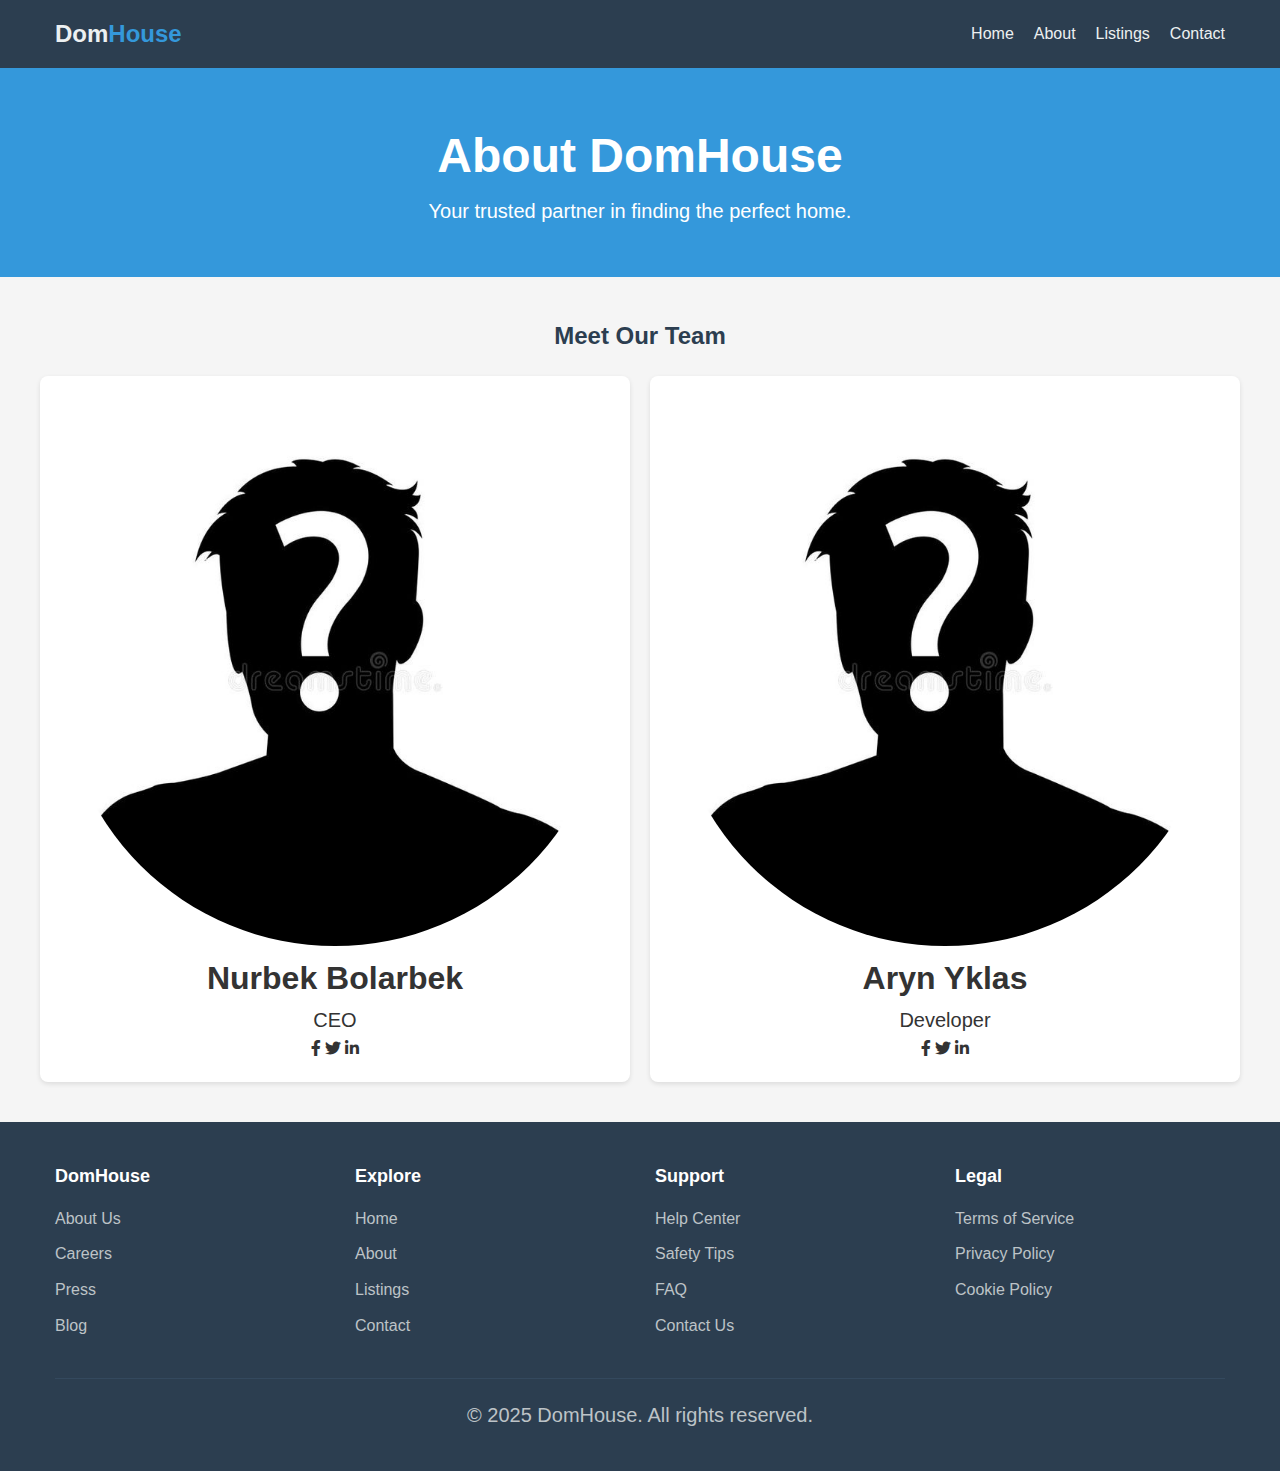
<file: as_4/about.html>
<!DOCTYPE html>
<html lang="en">

<head>
    <meta charset="UTF-8">
    <meta name="viewport" content="width=device-width, initial-scale=1.0">
    <title>About Us - DomHouse</title>
    <link rel="stylesheet" href="css/main.css">
    <link rel="stylesheet" href="css/about.css">
    <script src="js/main.js"></script>
    <script src="https://code.jquery.com/jquery-3.6.0.min.js" crossorigin="anonymous"></script>
    <script src="js/jquery-scripts.js" defer></script>
    <link rel="stylesheet" href="https://cdnjs.cloudflare.com/ajax/libs/font-awesome/6.0.0-beta3/css/all.min.css">
</head>

<body>
    <header>
        <div class="container">
            <nav class="main-nav">
                <div class="logo">Dom<span>House</span></div>
                <div class="menu-toggle"><i class="fas fa-bars"></i></div>
                <ul class="nav-links">
                    <li><a href="index.html">Home</a></li>
                    <li><a href="about.html">About</a></li>
                    <li><a href="listings.html">Listings</a></li>
                    <li><a href="contact.html">Contact</a></li>
                </ul>
            </nav>
        </div>
    </header>

    <main>
        <section class="about-hero">
            <div class="container">
                <h1>About DomHouse</h1>
                <p>Your trusted partner in finding the perfect home.</p>
            </div>
        </section>
        <section class="team-section container">
            <h2 class="section-title">Meet Our Team</h2>
            <div class="team-grid">
                <div class="team-member">
                    <img src="images/team/1.jpg" alt="Team Member">
                    <h3>Nurbek Bolarbek</h3>
                    <p>CEO</p>
                    <div class="social-links">
                        <a href="#"><i class="fab fa-facebook-f"></i></a>
                        <a href="#"><i class="fab fa-twitter"></i></a>
                        <a href="#"><i class="fab fa-linkedin-in"></i></a>
                    </div>
                </div>
                <div class="team-member">
                    <img src="images/team/2.jpg" alt="Team Member">
                    <h3>Aryn Yklas</h3>
                    <p>Developer</p>
                    <div class="social-links">
                        <a href="#"><i class="fab fa-facebook-f"></i></a>
                        <a href="#"><i class="fab fa-twitter"></i></a>
                        <a href="#"><i class="fab fa-linkedin-in"></i></a>
                    </div>
                </div>
            </div>
        </section>
    </main>

    <footer>
        <div class="container">
            <div class="footer-content">
                <div class="footer-column">
                    <h3>DomHouse</h3>
                    <ul class="footer-links">
                        <li><a href="#">About Us</a></li>
                        <li><a href="#">Careers</a></li>
                        <li><a href="#">Press</a></li>
                        <li><a href="#">Blog</a></li>
                    </ul>
                </div>
                <div class="footer-column">
                    <h3>Explore</h3>
                    <ul class="footer-links">
                        <li><a href="index.html">Home</a></li>
                        <li><a href="about.html">About</a></li>
                        <li><a href="listings.html">Listings</a></li>
                        <li><a href="contact.html">Contact</a></li>
                    </ul>
                </div>
                <div class="footer-column">
                    <h3>Support</h3>
                    <ul class="footer-links">
                        <li><a href="#">Help Center</a></li>
                        <li><a href="#">Safety Tips</a></li>
                        <li><a href="#">FAQ</a></li>
                        <li><a href="#">Contact Us</a></li>
                    </ul>
                </div>
                <div class="footer-column">
                    <h3>Legal</h3>
                    <ul class="footer-links">
                        <li><a href="#">Terms of Service</a></li>
                        <li><a href="#">Privacy Policy</a></li>
                        <li><a href="#">Cookie Policy</a></li>
                    </ul>
                </div>
            </div>
            <div class="copyright">
                <p>&copy; 2025 DomHouse. All rights reserved.</p>
            </div>
        </div>
    </footer>
</body>

</html>
</file>
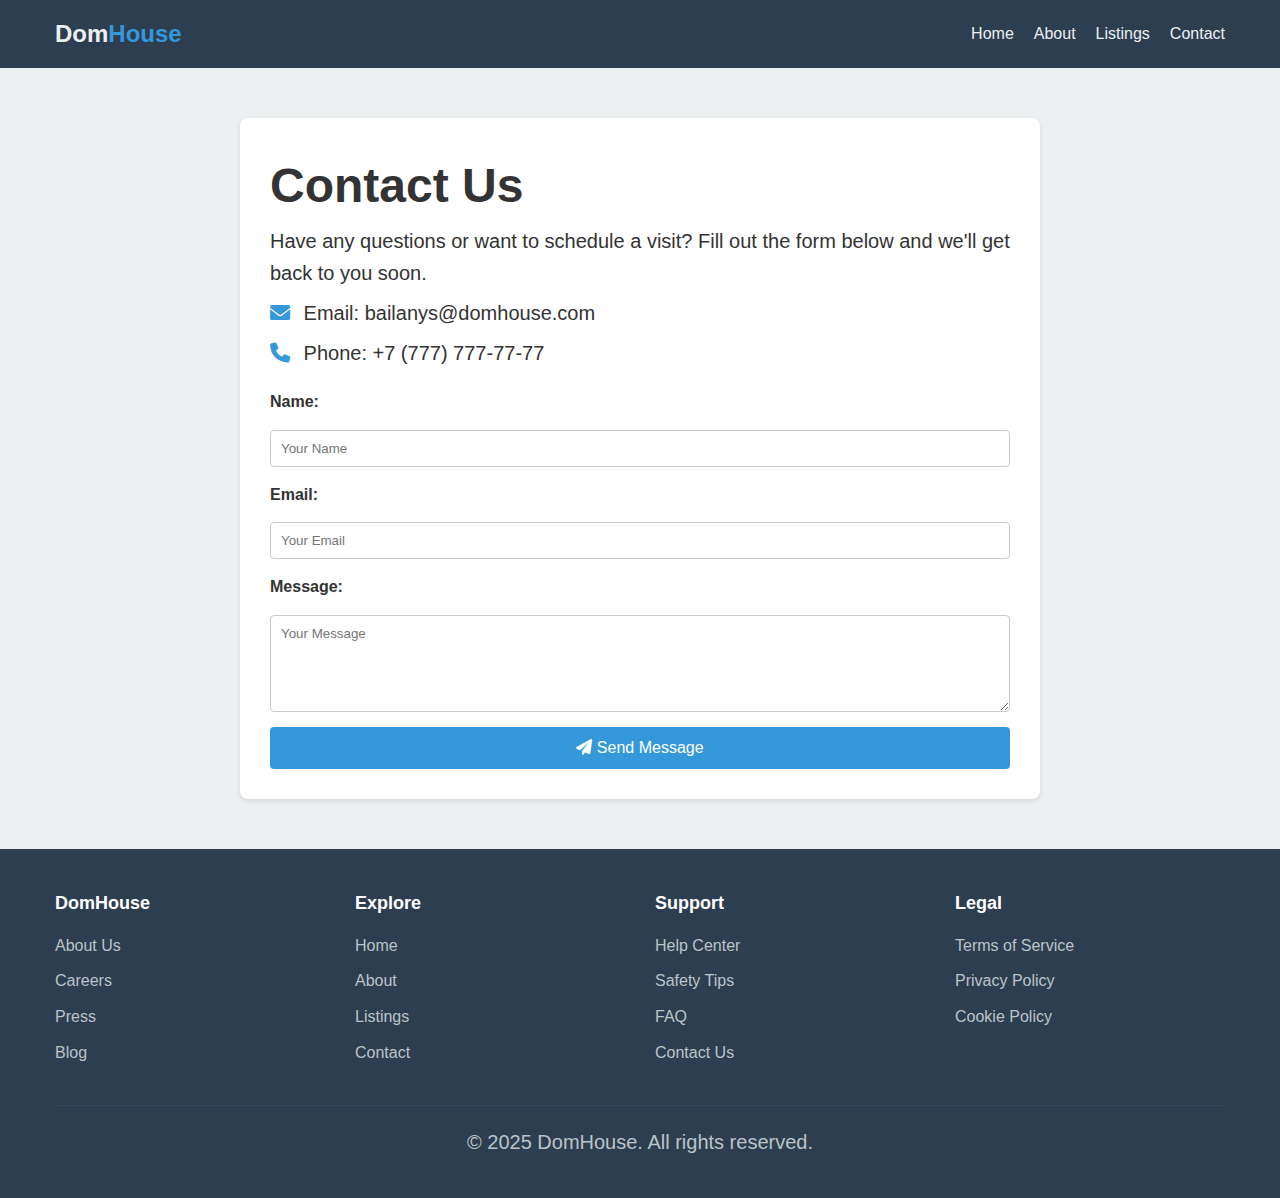
<file: as_4/contact.html>
<!DOCTYPE html>
<html lang="en">

<head>
    <meta charset="UTF-8">
    <meta name="viewport" content="width=device-width, initial-scale=1.0">
    <title>Contact Us - DomHouse</title>
    <link rel="stylesheet" href="css/main.css">
    <link rel="stylesheet" href="css/contact.css">
    <script src="js/main.js"></script>
    <script src="https://code.jquery.com/jquery-3.6.0.min.js" crossorigin="anonymous"></script>
    <script src="js/jquery-scripts.js" defer></script>
    <link rel="stylesheet" href="https://cdnjs.cloudflare.com/ajax/libs/font-awesome/6.0.0-beta3/css/all.min.css">
</head>

<body>
    <header>
        <div class="container">
            <nav class="main-nav">
                <div class="logo">Dom<span>House</span></div>
                <div class="menu-toggle"><i class="fas fa-bars"></i></div>
                <ul class="nav-links">
                    <li><a href="index.html">Home</a></li>
                    <li><a href="about.html">About</a></li>
                    <li><a href="listings.html">Listings</a></li>
                    <li><a href="contact.html">Contact</a></li>
                </ul>
            </nav>
        </div>
    </header>

    <main>
        <section class="contact-section">
            <div class="container contact-container">
                <h1>Contact Us</h1>
                <p>Have any questions or want to schedule a visit? Fill out the form below and we'll get back to you soon.</p>
                <div class="contact-details">
                    <p><i class="fas fa-envelope"></i> Email: bailanys@domhouse.com</p>
                    <p><i class="fas fa-phone"></i> Phone: +7 (777) 777-77-77</p>
                </div>
                <form class="contact-form">
                    <label for="name">Name:</label>
                    <input type="text" id="name" placeholder="Your Name">

                    <label for="email">Email:</label>
                    <input type="email" id="email" placeholder="Your Email">

                    <label for="message">Message:</label>
                    <textarea id="message" rows="5" placeholder="Your Message"></textarea>

                    <button type="submit"><i class="fas fa-paper-plane"></i> Send Message</button>
                </form>
            </div>
        </section>
    </main>

    <footer>
        <div class="container">
            <div class="footer-content">
                <div class="footer-column">
                    <h3>DomHouse</h3>
                    <ul class="footer-links">
                        <li><a href="#">About Us</a></li>
                        <li><a href="#">Careers</a></li>
                        <li><a href="#">Press</a></li>
                        <li><a href="#">Blog</a></li>
                    </ul>
                </div>
                <div class="footer-column">
                    <h3>Explore</h3>
                    <ul class="footer-links">
                        <li><a href="index.html">Home</a></li>
                        <li><a href="about.html">About</a></li>
                        <li><a href="listings.html">Listings</a></li>
                        <li><a href="contact.html">Contact</a></li>
                    </ul>
                </div>
                <div class="footer-column">
                    <h3>Support</h3>
                    <ul class="footer-links">
                        <li><a href="#">Help Center</a></li>
                        <li><a href="#">Safety Tips</a></li>
                        <li><a href="#">FAQ</a></li>
                        <li><a href="#">Contact Us</a></li>
                    </ul>
                </div>
                <div class="footer-column">
                    <h3>Legal</h3>
                    <ul class="footer-links">
                        <li><a href="#">Terms of Service</a></li>
                        <li><a href="#">Privacy Policy</a></li>
                        <li><a href="#">Cookie Policy</a></li>
                    </ul>
                </div>
            </div>
            <div class="copyright">
                <p>&copy; 2025 DomHouse. All rights reserved.</p>
            </div>
        </div>
    </footer>
</body>

</html>
</file>
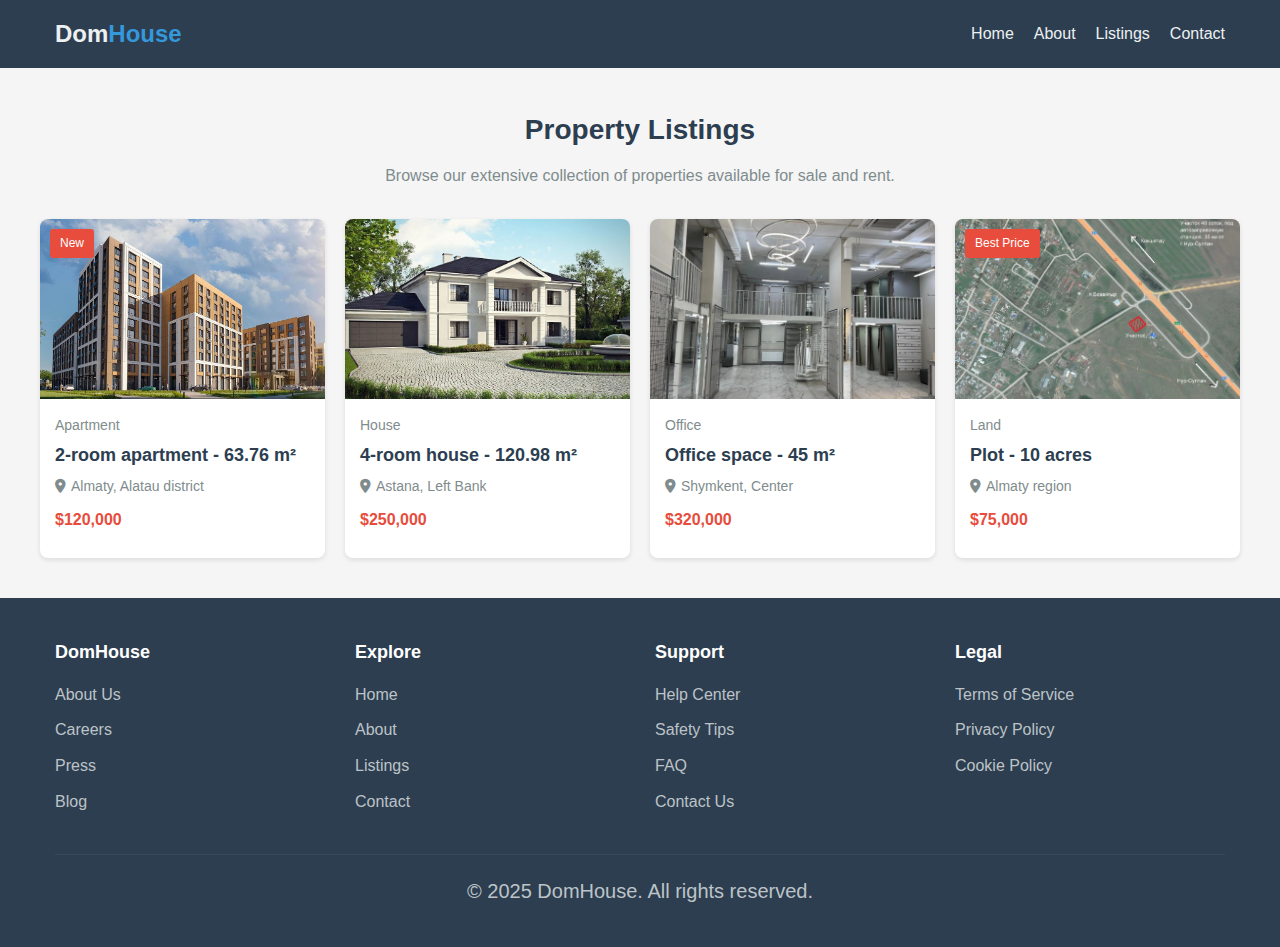
<file: as_4/listings.html>
<!DOCTYPE html>
<html lang="en">

<head>
    <meta charset="UTF-8">
    <meta name="viewport" content="width=device-width, initial-scale=1.0">
    <title>Listings - DomHouse</title>
    <link rel="stylesheet" href="css/main.css">
    <link rel="stylesheet" href="css/listings.css">
    <script src="js/main.js"></script>
    <script src="https://code.jquery.com/jquery-3.6.0.min.js" crossorigin="anonymous"></script>
    <script src="js/jquery-scripts.js" defer></script>
    <script src="js/property-utils.js" defer></script>
    <script src="js/listings-page.js" defer></script>
    <link rel="stylesheet" href="https://cdnjs.cloudflare.com/ajax/libs/font-awesome/6.0.0-beta3/css/all.min.css">
</head>

<body>
    <header>
        <div class="container">
            <nav class="main-nav">
                <div class="logo">Dom<span>House</span></div>
                <div class="menu-toggle"><i class="fas fa-bars"></i></div>
                <ul class="nav-links">
                    <li><a href="index.html">Home</a></li>
                    <li><a href="about.html">About</a></li>
                    <li><a href="listings.html">Listings</a></li>
                    <li><a href="contact.html">Contact</a></li>
                </ul>
            </nav>
        </div>
    </header>

    <main>
        <section class="listings-section container">
            <h1 class="section-title">Property Listings</h1>
            <p class="section-description">Browse our extensive collection of properties available for sale and rent.</p>
            <div class="listings-grid"></div>
        </section>
    </main>

    <footer>
        <div class="container">
            <div class="footer-content">
                <div class="footer-column">
                    <h3>DomHouse</h3>
                    <ul class="footer-links">
                        <li><a href="#">About Us</a></li>
                        <li><a href="#">Careers</a></li>
                        <li><a href="#">Press</a></li>
                        <li><a href="#">Blog</a></li>
                    </ul>
                </div>
                <div class="footer-column">
                    <h3>Explore</h3>
                    <ul class="footer-links">
                        <li><a href="index.html">Home</a></li>
                        <li><a href="about.html">About</a></li>
                        <li><a href="listings.html">Listings</a></li>
                        <li><a href="contact.html">Contact</a></li>
                    </ul>
                </div>
                <div class="footer-column">
                    <h3>Support</h3>
                    <ul class="footer-links">
                        <li><a href="#">Help Center</a></li>
                        <li><a href="#">Safety Tips</a></li>
                        <li><a href="#">FAQ</a></li>
                        <li><a href="#">Contact Us</a></li>
                    </ul>
                </div>
                <div class="footer-column">
                    <h3>Legal</h3>
                    <ul class="footer-links">
                        <li><a href="#">Terms of Service</a></li>
                        <li><a href="#">Privacy Policy</a></li>
                        <li><a href="#">Cookie Policy</a></li>
                    </ul>
                </div>
            </div>
            <div class="copyright">
                <p>&copy; 2025 DomHouse. All rights reserved.</p>
            </div>
        </div>
    </footer>
</body>

</html>
</file>
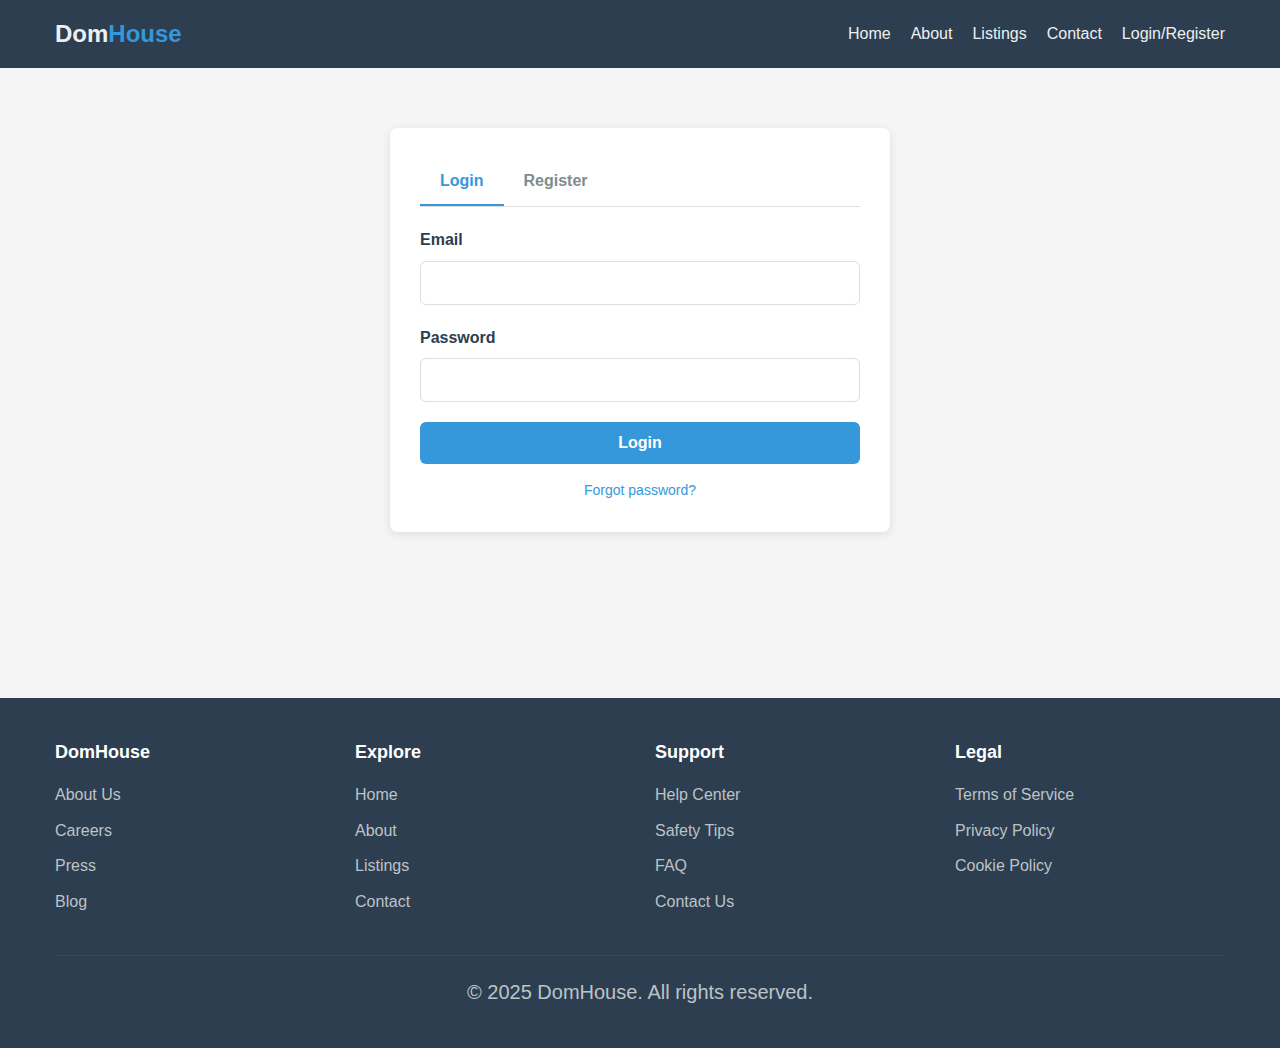
<file: as_4/login.html>
<!DOCTYPE html>
<html lang="en">
<head>
    <meta charset="UTF-8">
    <meta name="viewport" content="width=device-width, initial-scale=1.0">
    <title>Login/Register - DomHouse</title>
    <link rel="stylesheet" href="css/main.css">
    <link rel="stylesheet" href="css/auth.css">
    <link rel="stylesheet" href="https://cdnjs.cloudflare.com/ajax/libs/font-awesome/6.0.0-beta3/css/all.min.css">
    <script src="js/auth.js"></script>
</head>
<body>
    <header>
        <div class="container">
            <nav class="main-nav">
                <div class="logo">Dom<span>House</span></div>
                <div class="menu-toggle"><i class="fas fa-bars"></i></div>
                <ul class="nav-links">
                    <li><a href="index.html">Home</a></li>
                    <li><a href="about.html">About</a></li>
                    <li><a href="listings.html">Listings</a></li>
                    <li><a href="contact.html">Contact</a></li>
                    <li class="auth-status">
                        <a href="login.html" class="active" id="login-link">Login/Register</a>
                        <div id="user-profile" style="display: none;">
                            <span id="user-name"></span>
                            <a href="#" id="logout-link">Logout</a>
                        </div>
                    </li>
                </ul>
            </nav>
        </div>
    </header>

    <section class="auth-section container">
        <div class="auth-container">
            <div class="auth-tabs">
                <div class="auth-tab active" id="login-tab">Login</div>
                <div class="auth-tab" id="register-tab">Register</div>
            </div>

            <!-- Login Form -->
            <form id="login-form" class="auth-form active">
                <div class="form-group">
                    <label for="login-email">Email</label>
                    <input type="email" id="login-email" required>
                </div>
                <div class="form-group">
                    <label for="login-password">Password</label>
                    <input type="password" id="login-password" required>
                </div>
                <button type="submit" class="auth-btn">Login</button>
                <div class="auth-link" id="forgot-password">Forgot password?</div>
            </form>

            <!-- Register Form -->
            <form id="register-form" class="auth-form" novalidate>
                <div class="form-group">
                    <label for="register-name">Full Name</label>
                    <input type="text" id="register-name" required>
                </div>
                <div class="form-group">
                    <label for="register-phone">Phone Number</label>
                    <input type="tel" id="register-phone" required>
                </div>
                <div class="form-group">
                    <label for="register-email">Email</label>
                    <input type="email" id="register-email" required>
                </div>
                <div class="form-group">
                    <label for="register-role">I am a:</label>
                    <select id="register-role" required>
                        <option value="">Select role</option>
                        <option value="buyer">Buyer</option>
                        <option value="realtor">Realtor</option>
                    </select>
                </div>
                <div class="form-group">
                    <label for="register-password">Password</label>
                    <input type="password" id="register-password" required>
                </div>
                <button type="submit" class="auth-btn">Register</button>
            </form>

            <!-- Email Verification Form -->
            <form id="verify-form" class="auth-form">
                <h3>Email Verification</h3>
                <p>We've sent a verification code to <span id="verify-email-display"></span></p>
                <div class="form-group">
                    <label for="verify-code">Verification Code</label>
                    <input type="text" id="verify-code" required>
                </div>
                <button type="submit" class="auth-btn">Verify Email</button>
                <div class="auth-link" id="resend-code">Resend code</div>
            </form>
        </div>
    </section>

    <footer>
        <div class="container">
            <div class="footer-content">
                <div class="footer-column">
                    <h3>DomHouse</h3>
                    <ul class="footer-links">
                        <li><a href="#">About Us</a></li>
                        <li><a href="#">Careers</a></li>
                        <li><a href="#">Press</a></li>
                        <li><a href="#">Blog</a></li>
                    </ul>
                </div>
                <div class="footer-column">
                    <h3>Explore</h3>
                    <ul class="footer-links">
                        <li><a href="index.html">Home</a></li>
                        <li><a href="about.html">About</a></li>
                        <li><a href="listings.html">Listings</a></li>
                        <li><a href="contact.html">Contact</a></li>
                    </ul>
                </div>
                <div class="footer-column">
                    <h3>Support</h3>
                    <ul class="footer-links">
                        <li><a href="#">Help Center</a></li>
                        <li><a href="#">Safety Tips</a></li>
                        <li><a href="#">FAQ</a></li>
                        <li><a href="#">Contact Us</a></li>
                    </ul>
                </div>
                <div class="footer-column">
                    <h3>Legal</h3>
                    <ul class="footer-links">
                        <li><a href="#">Terms of Service</a></li>
                        <li><a href="#">Privacy Policy</a></li>
                        <li><a href="#">Cookie Policy</a></li>
                    </ul>
                </div>
            </div>
            <div class="copyright">
                <p>&copy; 2025 DomHouse. All rights reserved.</p>
            </div>
        </div>
    </footer>

    <script src="js/auth.js"></script>
</body>
</html>
</file>
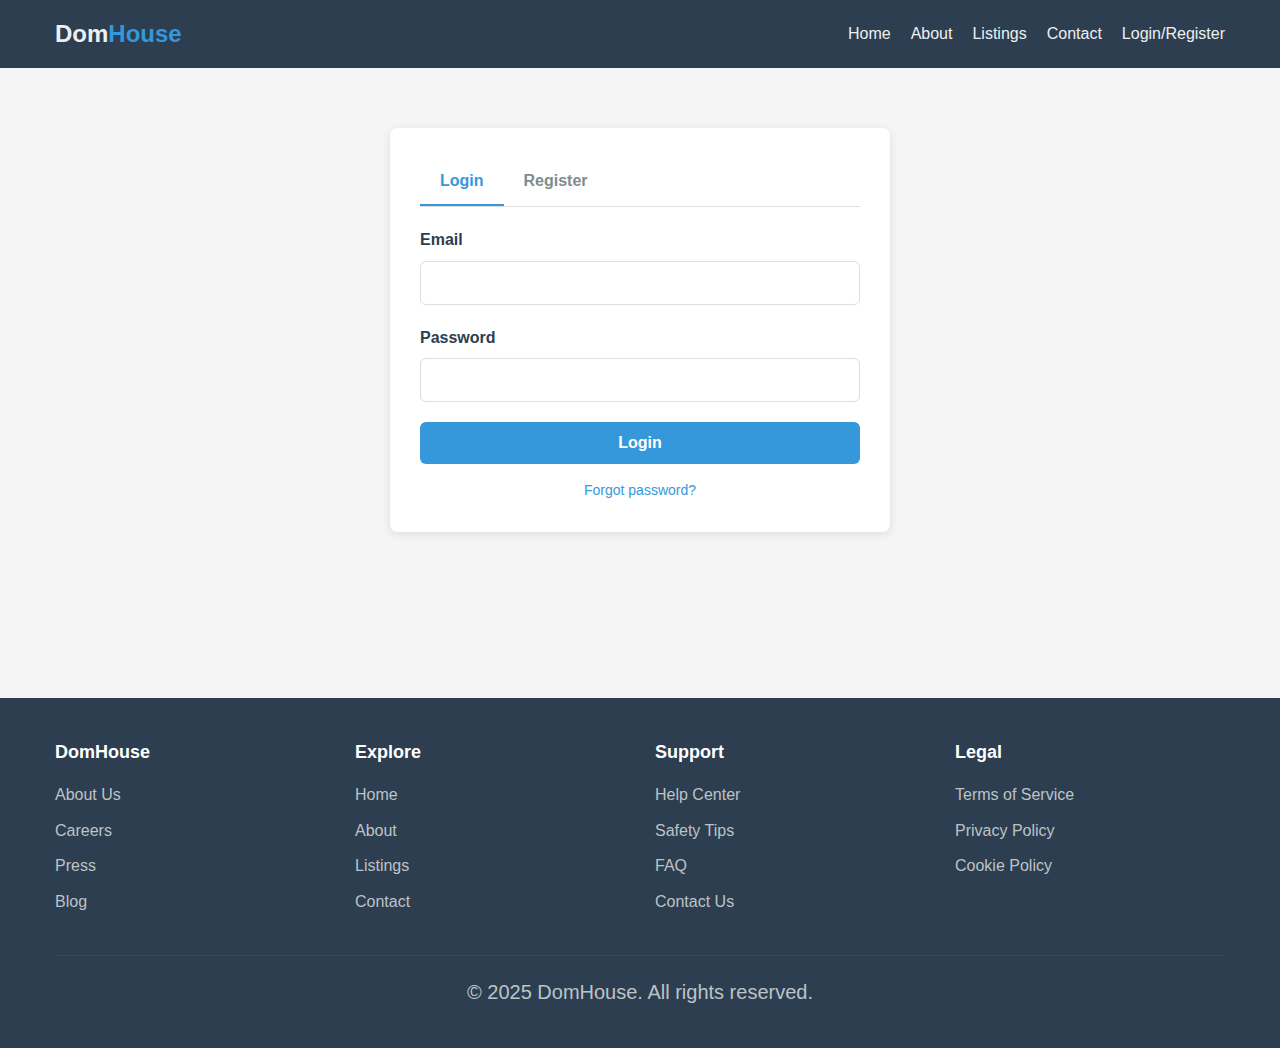
<file: as_4/post-listing.html>
<!DOCTYPE html>
<html lang="en">
<head>
    <meta charset="UTF-8">
    <meta name="viewport" content="width=device-width, initial-scale=1.0">
    <title>Post Your Listing - DomHouse</title>
    <link rel="stylesheet" href="css/main.css">
    <link rel="stylesheet" href="css/post-listing.css">
    <link rel="stylesheet" href="https://cdnjs.cloudflare.com/ajax/libs/font-awesome/6.0.0-beta3/css/all.min.css">
</head>
<body>
    <header>
        <div class="container">
            <nav class="main-nav">
                <div class="logo">Dom<span>House</span></div>
                <div class="menu-toggle"><i class="fas fa-bars"></i></div>
                <ul class="nav-links">
                    <li><a href="index.html">Home</a></li>
                    <li><a href="about.html">About</a></li>
                    <li><a href="listings.html">Listings</a></li>
                    <li><a href="contact.html">Contact</a></li>
                    <li><a href="post-listing.html" class="btn-post-listing">Post Listing</a></li>
                    <li class="auth-status">
                        <a href="login.html" id="login-link">Login/Register</a>
                        <div id="user-profile" style="display: none;">
                            <span id="user-name"></span>
                            <a href="#" id="logout-link">Logout</a>
                        </div>
                    </li>
                </ul>
            </nav>
        </div>
    </header>

    <section class="post-listing-section">
        <div class="post-listing-container">
            <h1 class="post-listing-title">Post Your Property Listing</h1>
            <form class="listing-form" id="listingForm">
                <div class="form-group">
                    <label for="propertyTitle">Property Title*</label>
                    <input type="text" id="propertyTitle" name="propertyTitle" required placeholder="e.g. Beautiful 3-Bedroom Apartment">
                </div>

                <div class="form-group">
                    <label>Property Category*</label>
                    <div class="category-selector">
                        <input type="radio" id="categoryAll" name="category" value="All" class="category-option" checked>
                        <label for="categoryAll" class="category-label">All</label>
                        
                        <input type="radio" id="categoryApartments" name="category" value="Apartments" class="category-option">
                        <label for="categoryApartments" class="category-label">Apartments</label>
                        
                        <input type="radio" id="categoryHouses" name="category" value="Houses" class="category-option">
                        <label for="categoryHouses" class="category-label">Houses</label>
                        
                        <input type="radio" id="categoryCommercial" name="category" value="Commercial" class="category-option">
                        <label for="categoryCommercial" class="category-label">Commercial</label>
                        
                        <input type="radio" id="categoryLand" name="category" value="Land" class="category-option">
                        <label for="categoryLand" class="category-label">Land</label>
                        
                        <input type="radio" id="categoryGarages" name="category" value="Garages" class="category-option">
                        <label for="categoryGarages" class="category-label">Garages</label>
                        
                        <input type="radio" id="categoryNewBuildings" name="category" value="New Buildings" class="category-option">
                        <label for="categoryNewBuildings" class="category-label">New Buildings</label>
                    </div>
                </div>

                <div class="form-group">
                    <label for="propertyPrice">Price ($)*</label>
                    <input type="number" id="propertyPrice" name="propertyPrice" required placeholder="e.g. 250000">
                </div>

                <div class="form-group">
                    <label for="propertyLocation">Location*</label>
                    <input type="text" id="propertyLocation" name="propertyLocation" required placeholder="e.g. Almaty, Alatau district">
                </div>

                <div class="form-group">
                    <label for="propertyPhone">Contact Phone*</label>
                    <input type="tel" id="propertyPhone" name="propertyPhone" required placeholder="e.g. +7 777 123 4567">
                </div>

                <div class="form-group">
                    <label for="propertyDescription">Description*</label>
                    <textarea id="propertyDescription" name="propertyDescription" required placeholder="Describe your property in detail..."></textarea>
                </div>

                <div class="form-group">
                    <label for="propertyImages">Upload Images (Max 5)</label>
                    <input type="file" id="propertyImages" name="propertyImages" multiple accept="image/*">
                </div>

                <button type="submit" class="submit-btn">Submit Listing</button>
            </form>
        </div>
    </section>

    <footer>
        <div class="container">
            <div class="footer-content">
                <div class="footer-column">
                    <h3>DomHouse</h3>
                    <ul class="footer-links">
                        <li><a href="#">About Us</a></li>
                        <li><a href="#">Careers</a></li>
                        <li><a href="#">Press</a></li>
                        <li><a href="#">Blog</a></li>
                    </ul>
                </div>
                <div class="footer-column">
                    <h3>Explore</h3>
                    <ul class="footer-links">
                        <li><a href="index.html">Home</a></li>
                        <li><a href="about.html">About</a></li>
                        <li><a href="listings.html">Listings</a></li>
                        <li><a href="contact.html">Contact</a></li>
                    </ul>
                </div>
                <div class="footer-column">
                    <h3>Support</h3>
                    <ul class="footer-links">
                        <li><a href="#">Help Center</a></li>
                        <li><a href="#">Safety Tips</a></li>
                        <li><a href="#">FAQ</a></li>
                        <li><a href="#">Contact Us</a></li>
                    </ul>
                </div>
                <div class="footer-column">
                    <h3>Legal</h3>
                    <ul class="footer-links">
                        <li><a href="#">Terms of Service</a></li>
                        <li><a href="#">Privacy Policy</a></li>
                        <li><a href="#">Cookie Policy</a></li>
                    </ul>
                </div>
            </div>
            <div class="copyright">
                <p>&copy; 2025 DomHouse. All rights reserved.</p>
            </div>
        </div>
    </footer>

    <script src="js/main.js"></script>
    <script>
            document.addEventListener("DOMContentLoaded", function() {
        // Check user authorization
        let user = null;
        try {
            user = JSON.parse(localStorage.getItem('currentUser'));
        } catch (error) {
            console.error('Error parsing user data:', error);
        }
        if (!user) {
            alert('Please login first');
            window.location.href = 'login.html';
            return;
        }
    });
        document.getElementById('listingForm').addEventListener('submit', function(e) {
            e.preventDefault();
            
            // Get form values
            const title = document.getElementById('propertyTitle').value;
            const category = document.querySelector('input[name="category"]:checked').value;
            const price = document.getElementById('propertyPrice').value;
            const location = document.getElementById('propertyLocation').value;
            const phone = document.getElementById('propertyPhone').value;
            const description = document.getElementById('propertyDescription').value;
            
            // For this demo, we'll store it in localStorage
            const listing = {
                title,
                category,
                price,
                location,
                phone,
                description,
                date: new Date().toISOString()
            };
            
            // Save to localStorage
            const listings = JSON.parse(localStorage.getItem('listings') || '[]');
            listings.push(listing);
            localStorage.setItem('listings', JSON.stringify(listings));
            
            alert('Thank you! Your listing has been submitted for review.');
            window.location.href = 'listings.html';
        });
    </script>
</body>
</html>
</file>
<file: as_4/css/main.css>
* {
    margin: 0;
    padding: 0;
    box-sizing: border-box;
    font-family: 'Segoe UI', Tahoma, Geneva, Verdana, sans-serif;
}

body {
    background-color: #f5f5f5;
    color: #333;
    line-height: 1.6;
}

a {
    text-decoration: none;
    color: inherit;
}

ul {
    list-style: none;
}

.container {
    max-width: 1200px;
    margin: 0 auto;
    padding: 0 15px;
}

header {
    background-color: #2c3e50;
    color: white;
    padding: 15px 0;
    /* box-shadow: 0 2px 5px rgba(0, 0, 0, 0.1); */
    position: relative;
    z-index: 100;
}

.main-nav {
    display: flex;
    justify-content: space-between;
    align-items: center;
    position: relative;
}

.logo {
    font-size: 24px;
    font-weight: bold;
    color: #ecf0f1;
}

.logo span {
    color: #3498db;
}

.nav-links {
    display: flex;
    gap: 20px;
}

.nav-links a {
    color: #ecf0f1;
    font-weight: 500;
    transition: color 0.3s;
}

.nav-links a:hover {
    color: #3498db;
}

.search-section {
    background-color: #3498db;
    padding: 30px 0;
    color: white;
    text-align: center;
}

.search-container {
    max-width: 800px;
    margin: 0 auto;
}

.search-title {
    font-size: 28px;
    margin-bottom: 20px;
}

.search-tabs {
    display: flex;
    justify-content: center;
    margin-bottom: 20px;
}

.search-tab {
    padding: 10px 20px;
    background-color: rgba(255, 255, 255, 0.2);
    margin: 0 5px;
    border-radius: 5px;
    cursor: pointer;
    transition: background-color 0.3s;
}

.search-tab.active {
    background-color: white;
    color: #3498db;
    font-weight: bold;
}

.search-tab:hover {
    background-color: rgba(255, 255, 255, 0.3);
}

.search-form {
    display: flex;
    flex-wrap: wrap;
    gap: 10px;
    justify-content: center;
}

.search-input {
    padding: 12px 15px;
    border: none;
    border-radius: 5px;
    width: 200px;
}

.search-btn {
    padding: 12px 25px;
    background-color: #e74c3c;
    color: white;
    border: none;
    border-radius: 5px;
    cursor: pointer;
    font-weight: bold;
    transition: background-color 0.3s;
}

.search-btn:hover {
    background-color: #c0392b;
}

.featured-section {
    padding: 40px 0;
}

.section-header {
    display: flex;
    justify-content: space-between;
    align-items: center;
    margin-bottom: 20px;
}

.section-title {
    font-size: 24px;
    color: #2c3e50;
}

.section-link {
    color: #3498db;
    font-weight: 500;
}

.property-grid {
    display: grid;
    grid-template-columns: repeat(auto-fill, minmax(250px, 1fr));
    gap: 20px;
}

.property-card {
    background-color: white;
    border-radius: 8px;
    overflow: hidden;
    box-shadow: 0 2px 5px rgba(0, 0, 0, 0.1);
    transition: transform 0.3s, box-shadow 0.3s;
}

.property-card:hover {
    transform: translateY(-5px);
    box-shadow: 0 5px 15px rgba(0, 0, 0, 0.1);
}

.property-image {
    height: 180px;
    background-color: #ddd;
    position: relative;
}

.property-image img {
    width: 100%;
    height: 100%;
    object-fit: cover;
}

.property-badge {
    position: absolute;
    top: 10px;
    left: 10px;
    background-color: #e74c3c;
    color: white;
    padding: 5px 10px;
    border-radius: 3px;
    font-size: 12px;
}

.property-details {
    padding: 15px;
}

.property-type {
    color: #7f8c8d;
    font-size: 14px;
    margin-bottom: 5px;
}

.property-title {
    font-size: 18px;
    font-weight: bold;
    margin-bottom: 5px;
    color: #2c3e50;
}

.property-price {
    color: #e74c3c;
    font-weight: bold;
    font-size: 18px;
    margin-bottom: 10px;
}

.property-location {
    display: flex;
    align-items: center;
    color: #7f8c8d;
    font-size: 14px;
}

.property-location i {
    margin-right: 5px;
}

.categories-section {
    padding: 30px 0;
    background-color: #ecf0f1;
}

.category-tabs {
    display: flex;
    flex-wrap: wrap;
    gap: 10px;
    margin-bottom: 20px;
}

.category-tab {
    padding: 10px 20px;
    background-color: white;
    border-radius: 5px;
    cursor: pointer;
    transition: background-color 0.3s;
}

.category-tab.active {
    background-color: #3498db;
    color: white;
}

.category-tab:hover {
    background-color: #3498db;
    color: white;
}

.how-it-works {
    padding: 40px 0;
    text-align: center;
}

.steps-container {
    display: flex;
    justify-content: space-around;
    flex-wrap: wrap;
    margin-top: 30px;
}

.step {
    width: 200px;
    margin-bottom: 20px;
}

.step-icon {
    font-size: 40px;
    color: #3498db;
    margin-bottom: 15px;
}

.step-title {
    font-weight: bold;
    margin-bottom: 10px;
    color: #2c3e50;
}

footer {
    background-color: #2c3e50;
    color: white;
    padding: 40px 0;
}

.footer-content {
    display: grid;
    grid-template-columns: repeat(auto-fit, minmax(200px, 1fr));
    gap: 30px;
}

.footer-column h3 {
    margin-bottom: 15px;
    font-size: 18px;
}

.footer-links li {
    margin-bottom: 10px;
}

.footer-links a {
    color: #bdc3c7;
    transition: color 0.3s;
}

.footer-links a:hover {
    color: white;
}

.copyright {
    text-align: center;
    margin-top: 30px;
    padding-top: 20px;
    border-top: 1px solid #34495e;
    color: #bdc3c7;
}

@media (max-width: 768px) {
    .nav-links {
        display: none;
    }

    .search-form {
        flex-direction: column;
        align-items: center;
    }

    .search-input {
        width: 80%;
    }

    .steps-container {
        flex-direction: column;
        align-items: center;
    }
}


/* Responsive Header Navigation */

.menu-toggle {
    display: none;
    font-size: 24px;
    cursor: pointer;
    color: #ecf0f1;
}

.nav-links {
    display: flex;
    gap: 20px;
}

@media (max-width: 768px) {
    .menu-toggle {
        display: block;
        position: absolute;
        right: 15px;
    }

    .nav-links {
        display: none;
        flex-direction: column;
        position: absolute;
        top: 100%;
        right: 0;
        background-color: #2c3e50;
        border-radius: 4px;
        width: 200px;
        margin-top: 5px;
        z-index: 999;
    }

    .nav-links.active {
        display: flex;
    }

    .nav-links li {
        margin: 0;
    }

    .nav-links li a {
        display: block;
        padding: 10px 20px;
        color: #ecf0f1;
        text-align: left;
    }

    body {
        font-size: 14px;
    }

    .logo {
        font-size: 20px;
    }

    .nav-links a {
        font-size: 16px;
    }

    .section-title {
        font-size: 24px;
    }
}


h1 {
    font-size: clamp(1.5rem, 4vw, 3rem);
}

h2 {
    font-size: clamp(1.25rem, 3.5vw, 2.5rem);
}

h3 {
    font-size: clamp(1.125rem, 3vw, 2rem);
}

p {
    font-size: clamp(0.875rem, 2vw, 1.25rem);
}
.btn-post-listing {
    background-color: #e74c3c;
    color: white;
    padding: 8px 20px;
    border-radius: 30px;
    font-weight: 600;
    transition: background-color 0.3s;
}

.btn-post-listing:hover {
    background-color: #c0392b;
    color: white;
}
</file>
<file: as_4/css/about.css>
.about-hero {
    padding: 50px 0;
    text-align: center;
    background-color: #3498db;
    color: white;
}

.team-section {
    padding: 40px 0;
}

.section-title {
    text-align: center;
    margin-bottom: 20px;
}

.team-grid {
    display: grid;
    grid-template-columns: repeat(auto-fit, minmax(200px, 1fr));
    gap: 20px;
}

.team-member {
    background: white;
    padding: 20px;
    text-align: center;
    border-radius: 8px;
    box-shadow: 0 2px 5px rgba(0,0,0,0.1);
}

.team-member img {
    width: 100%;
    border-radius: 50%;
}
</file>
<file: as_4/css/contact.css>
.contact-section {
    padding: 50px 0;
    background-color: #ecf0f1;
}

.contact-container {
    max-width: 800px;
    margin: 0 auto;
    background: white;
    padding: 30px;
    border-radius: 8px;
    box-shadow: 0 2px 5px rgba(0, 0, 0, 0.1);
}

.contact-details {
    margin-bottom: 20px;
    font-size: 16px;
}

.contact-details p {
    margin: 8px 0;
}

.contact-details i {
    margin-right: 8px;
    color: #3498db;
}

.contact-form {
    display: flex;
    flex-direction: column;
    gap: 15px;
}

.contact-form label {
    font-weight: bold;
}

.contact-form input,
.contact-form textarea {
    padding: 10px;
    border: 1px solid #ccc;
    border-radius: 4px;
    width: 100%;
}

.contact-form button {
    padding: 12px;
    background-color: #3498db;
    color: white;
    border: none;
    border-radius: 4px;
    cursor: pointer;
    font-size: 16px;
}

.contact-form button:hover {
    background-color: #2980b9;
}
</file>
<file: as_4/css/listings.css>
.listings-section {
    padding: 40px 0;
    text-align: center;
}

.listings-section .section-title {
    font-size: 28px;
    margin-bottom: 10px;
    color: #2c3e50;
}

.listings-section .section-description {
    font-size: 16px;
    margin-bottom: 30px;
    color: #7f8c8d;
}

.listings-grid {
    display: grid;
    grid-template-columns: repeat(auto-fill, minmax(250px, 1fr));
    gap: 20px;
}

.listings-card {
    background-color: white;
    border-radius: 8px;
    overflow: hidden;
    box-shadow: 0 2px 5px rgba(0, 0, 0, 0.1);
    transition: transform 0.3s, box-shadow 0.3s;
}

.listings-card:hover {
    transform: translateY(-5px);
    box-shadow: 0 5px 15px rgba(0, 0, 0, 0.1);
}

.listings-image {
    position: relative;
    height: 180px;
    background-color: #ddd;
}

.listings-image img {
    width: 100%;
    height: 100%;
    object-fit: cover;
}

.property-badge {
    position: absolute;
    top: 10px;
    left: 10px;
    background-color: #e74c3c;
    color: white;
    padding: 5px 10px;
    border-radius: 3px;
    font-size: 12px;
}

.listings-details {
    padding: 15px;
    text-align: left;
}

.property-title {
    font-size: 18px;
    font-weight: bold;
    margin-bottom: 5px;
    color: #2c3e50;
}

.property-location {
    font-size: 14px;
    color: #7f8c8d;
    margin-bottom: 10px;
}

.property-location i {
    margin-right: 5px;
}

.property-price {
    font-size: 16px;
    font-weight: bold;
    color: #e74c3c;
}
</file>
<file: as_4/css/auth.css>
.auth-section {
    padding: 60px 0;
    min-height: 70vh;
}

.auth-container {
    max-width: 500px;
    margin: 0 auto;
    background: white;
    padding: 30px;
    border-radius: 8px;
    box-shadow: 0 2px 10px rgba(0, 0, 0, 0.1);
}

.auth-tabs {
    display: flex;
    margin-bottom: 20px;
    border-bottom: 1px solid #ddd;
}

.auth-tab {
    padding: 10px 20px;
    cursor: pointer;
    color: #7f8c8d;
    font-weight: bold;
    transition: all 0.3s;
}

.auth-tab.active {
    color: #3498db;
    border-bottom: 2px solid #3498db;
}

.auth-form {
    display: none;
}

.auth-form.active {
    display: block;
}

.form-group {
    margin-bottom: 20px;
}

.form-group label {
    display: block;
    margin-bottom: 8px;
    font-weight: 600;
    color: #2c3e50;
}

.form-group input,
.form-group select {
    width: 100%;
    padding: 12px 15px;
    border: 1px solid #ddd;
    border-radius: 6px;
    font-size: 16px;
    transition: border-color 0.3s;
}

.form-group input:focus,
.form-group select:focus {
    outline: none;
    border-color: #3498db;
}

.auth-btn {
    width: 100%;
    padding: 12px;
    background-color: #3498db;
    color: white;
    border: none;
    border-radius: 6px;
    font-size: 16px;
    font-weight: 600;
    cursor: pointer;
    transition: background-color 0.3s;
}

.auth-btn:hover {
    background-color: #2980b9;
}

.auth-link {
    text-align: center;
    margin-top: 15px;
    color: #3498db;
    cursor: pointer;
    font-size: 14px;
}

.auth-link:hover {
    text-decoration: underline;
}

#verify-form h3 {
    text-align: center;
    margin-bottom: 20px;
    color: #2c3e50;
}

#verify-form p {
    text-align: center;
    margin-bottom: 20px;
    color: #7f8c8d;
}
.auth-tab {
    cursor: pointer;
    transition: all 0.3s;
}

.auth-tab:hover {
    background-color: rgba(52, 152, 219, 0.1);
}
</file>
<file: as_4/css/post-listing.css>
/* post-listing.css */
.post-listing-section {
    padding: 60px 0;
    background-color: #f8f9fa;
}

.post-listing-container {
    max-width: 800px;
    margin: 0 auto;
    background: white;
    padding: 40px;
    border-radius: 10px;
    box-shadow: 0 5px 15px rgba(0, 0, 0, 0.05);
}

.post-listing-title {
    text-align: center;
    font-size: 32px;
    color: #2c3e50;
    margin-bottom: 30px;
}

.listing-form .form-group {
    margin-bottom: 25px;
}

.listing-form label {
    display: block;
    margin-bottom: 8px;
    font-weight: 600;
    color: #2c3e50;
}

.listing-form input,
.listing-form select,
.listing-form textarea {
    width: 100%;
    padding: 12px 15px;
    border: 1px solid #ddd;
    border-radius: 6px;
    font-size: 16px;
    transition: border-color 0.3s;
}

.listing-form input:focus,
.listing-form select:focus,
.listing-form textarea:focus {
    outline: none;
    border-color: #3498db;
}

.listing-form textarea {
    min-height: 150px;
    resize: vertical;
}

.category-selector {
    display: grid;
    grid-template-columns: repeat(auto-fill, minmax(120px, 1fr));
    gap: 10px;
    margin-bottom: 25px;
}

.category-option {
    display: none;
}

.category-label {
    display: block;
    padding: 10px;
    background-color: #f8f9fa;
    border: 1px solid #ddd;
    border-radius: 6px;
    text-align: center;
    cursor: pointer;
    transition: all 0.3s;
}

.category-option:checked + .category-label {
    background-color: #3498db;
    color: white;
    border-color: #3498db;
}

.submit-btn {
    width: 100%;
    padding: 15px;
    background-color: #3498db;
    color: white;
    border: none;
    border-radius: 6px;
    font-size: 18px;
    font-weight: 600;
    cursor: pointer;
    transition: background-color 0.3s;
}

.submit-btn:hover {
    background-color: #2980b9;
}

@media (max-width: 768px) {
    .post-listing-container {
        padding: 30px 20px;
    }
    
    .category-selector {
        grid-template-columns: repeat(auto-fill, minmax(100px, 1fr));
    }
}
</file>
